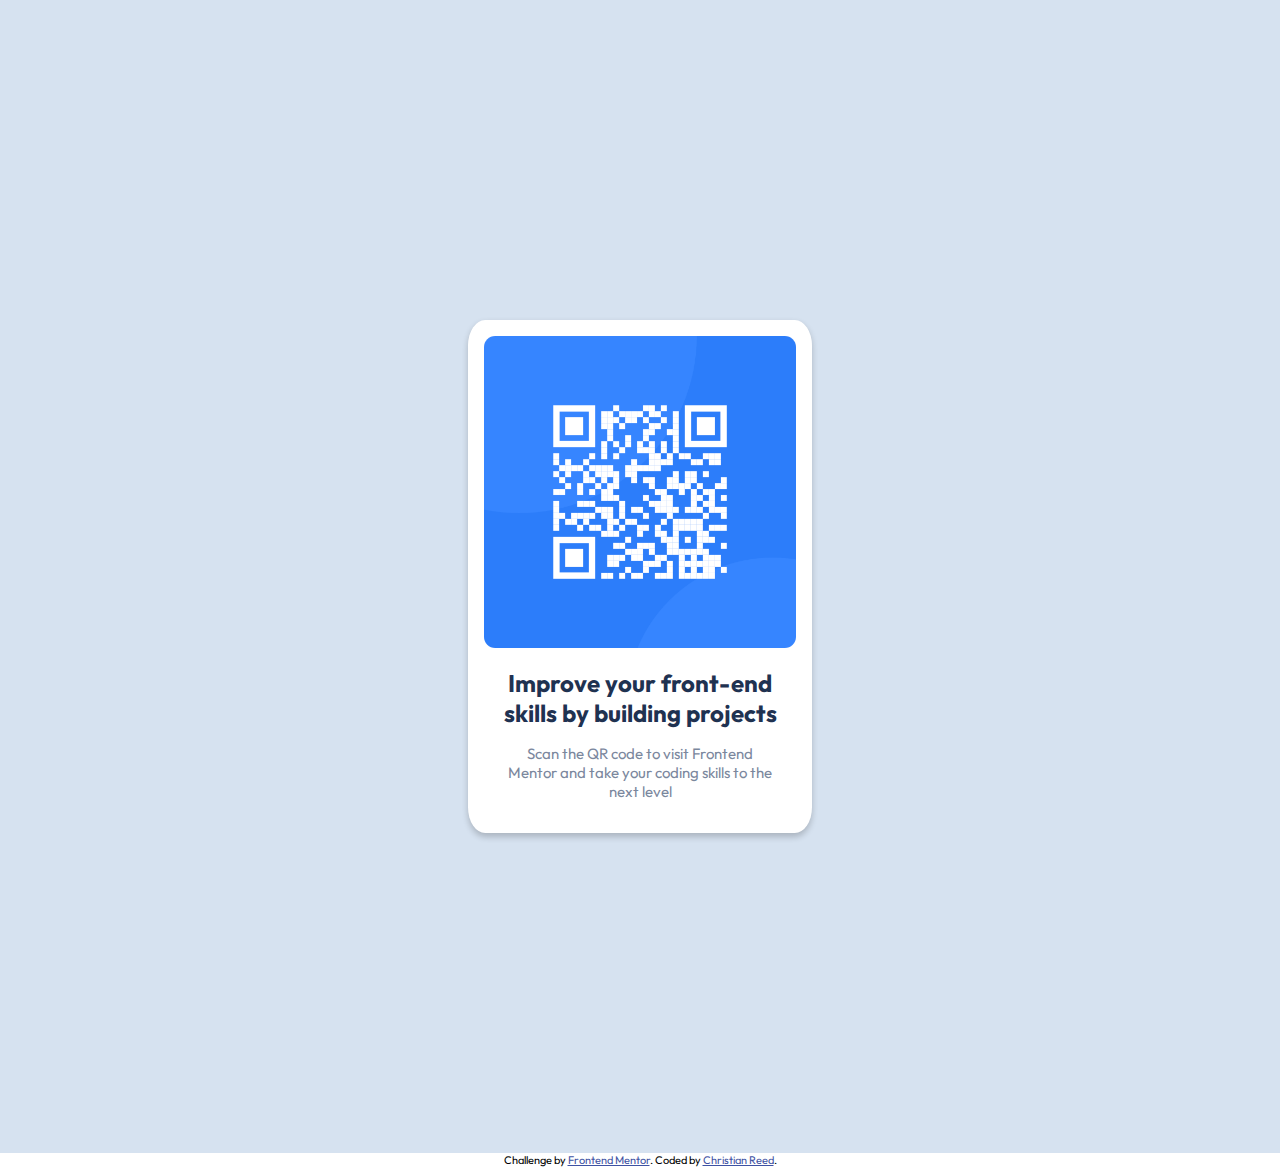
<file: index.html>
<!DOCTYPE html>
<html lang="en">
	<head>
		<meta charset="UTF-8">
		<meta name="viewport" content="width=device-width, initial-scale=1.0">
		<meta http-equiv="X-UA-Compatible" content="ie=edge">
		<title>Frontend Mentor | QR code component</title>
		<link rel="stylesheet" href="./qr-code-component-main/styles.css">
		<link rel="icon" type="image/png" sizes="32x32" href="./images/favicon-32x32.png">
		<link rel="preconnect" href="https://fonts.googleapis.com">
		<link rel="preconnect" href="https://fonts.gstatic.com" crossorigin>
		<link href="https://fonts.googleapis.com/css2?family=Outfit:wght@100..900&display=swap" rel="stylesheet">
	</head>
	<body>
	<div class="container">
		<div class="card">
			<img src="./qr-code-component-main/images/image-qr-code.png" alt="qr-code">
			<div class="card-txt">
			<h1 id="card-title">Improve your front-end skills by building projects</h1>
			<p id="card-text">Scan the QR code to visit Frontend Mentor and take your coding skills to the next level</p>
			</div>
		</div>
	</div>
	<div class="attribution">
		Challenge by <a href="https://www.frontendmentor.io?ref=challenge" target="_blank">Frontend Mentor</a>.
		Coded by <a href="#">Christian Reed</a>.
	</div>
	</body>
</html>
</file>
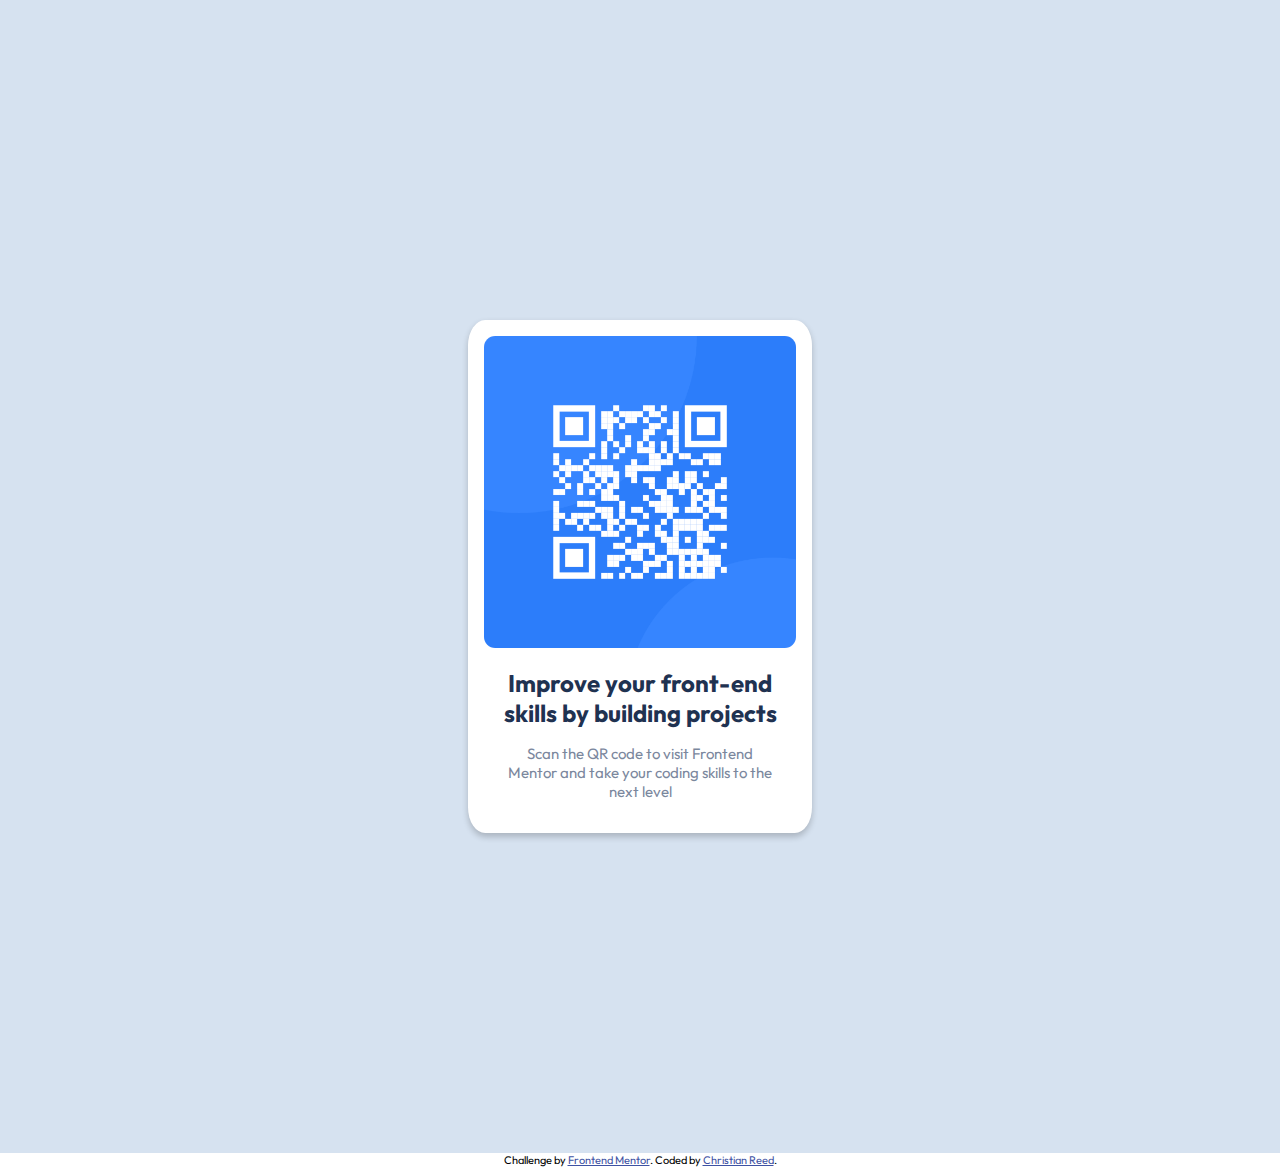
<file: qr-code-component-main/index.html>
<!DOCTYPE html>
<html lang="en">
	<head>
		<meta charset="UTF-8">
		<meta name="viewport" content="width=device-width, initial-scale=1.0">
		<meta http-equiv="X-UA-Compatible" content="ie=edge">
		<title>Frontend Mentor | QR code component</title>
		<link rel="stylesheet" href="./styles.css">
		<link rel="icon" type="image/png" sizes="32x32" href="./images/favicon-32x32.png">
		<link rel="preconnect" href="https://fonts.googleapis.com">
		<link rel="preconnect" href="https://fonts.gstatic.com" crossorigin>
		<link href="https://fonts.googleapis.com/css2?family=Outfit:wght@100..900&display=swap" rel="stylesheet">
	</head>
	<body>
	<div class="container">
		<div class="card">
			<img src="./images/image-qr-code.png" alt="qr-code">
			<div class="card-txt">
			<h1 id="card-title">Improve your front-end skills by building projects</h1>
			<p id="card-text">Scan the QR code to visit Frontend Mentor and take your coding skills to the next level</p>
			</div>
		</div>
	</div>
	<div class="attribution">
		Challenge by <a href="https://www.frontendmentor.io?ref=challenge" target="_blank">Frontend Mentor</a>.
		Coded by <a href="#">Christian Reed</a>.
	</div>
	</body>
</html>
</file>
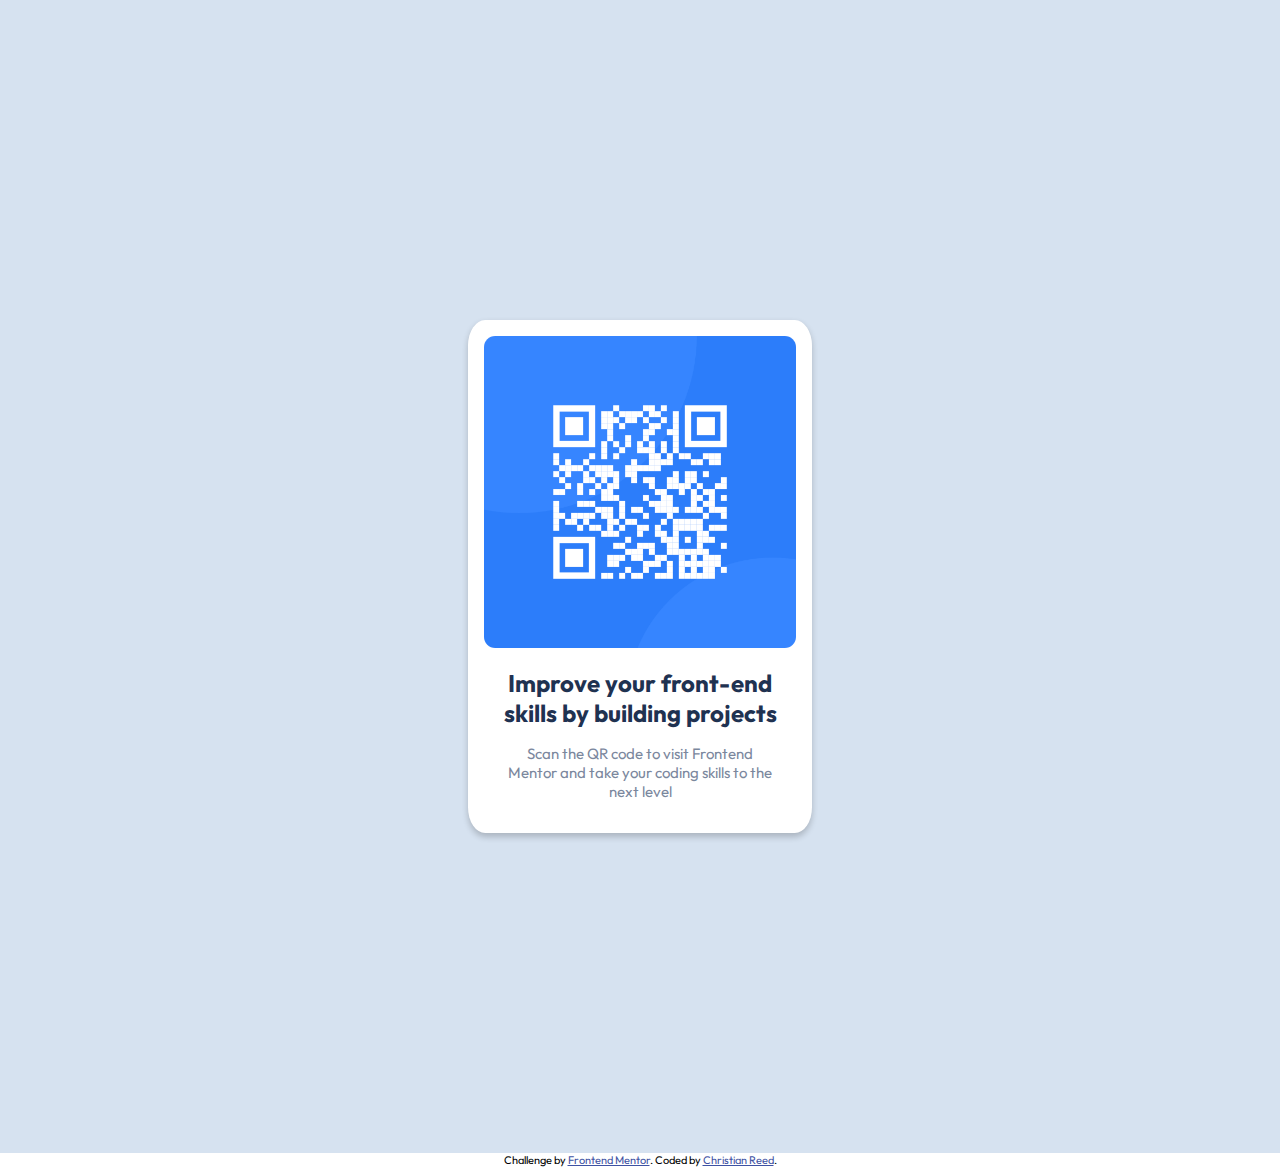
<file: qr-code-component-main/indexReal.html>
<!DOCTYPE html>
<html lang="en">
	<head>
		<meta charset="UTF-8">
		<meta name="viewport" content="width=device-width, initial-scale=1.0">
		<meta http-equiv="X-UA-Compatible" content="ie=edge">
		<title>Frontend Mentor | QR code component</title>
		<link rel="stylesheet" href="./styles.css">
		<link rel="icon" type="image/png" sizes="32x32" href="./images/favicon-32x32.png">
		<link rel="preconnect" href="https://fonts.googleapis.com">
		<link rel="preconnect" href="https://fonts.gstatic.com" crossorigin>
		<link href="https://fonts.googleapis.com/css2?family=Outfit:wght@100..900&display=swap" rel="stylesheet">
	</head>
	<body>
	<div class="container">
		<div class="card">
			<img src="./images/image-qr-code.png" alt="qr-code">
			<div class="card-txt">
			<h1 id="card-title">Improve your front-end skills by building projects</h1>
			<p id="card-text">Scan the QR code to visit Frontend Mentor and take your coding skills to the next level</p>
			</div>
		</div>
	</div>
	<div class="attribution">
		Challenge by <a href="https://www.frontendmentor.io?ref=challenge" target="_blank">Frontend Mentor</a>.
		Coded by <a href="#">Christian Reed</a>.
	</div>
	</body>
</html>
</file>
<file: qr-code-component-main/styles.css>
/*Base reset*/
*{
	margin: 0;
	padding: 0;
	box-sizing: border-box;
}

html {
	font-size: 62,5%;
}

body {
	font-family: 'Outfit', sans-serif;
}

body p {
	font-size: 15px;
}

/*Style for attribution from Frontend Mentor*/
.attribution {
	font-size: 11px;
	text-align: center;
}

.attribution a {
	color: hsl(228, 45%, 44%);
}
.container {
	background-color: hsl(212, 45%, 89%);
	display: flex;
	justify-content: center;
	align-items: center;
	
}

.card {
	background-color: hsl(0, 0%, 100%);
	padding: 1rem;
	margin: 20rem;
	/* border: solid red 1px; */
	border-radius: 5%;
	box-shadow: 0 0.2rem 0.4rem 0 rgba(0,0,0,0.2);
	transition: 0.3s;
	max-width: 21.5rem;
	min-width: 21.5rem;
	height: auto;
}


img {
	width: 100%;
	height: 21.4rem;
	object-fit: cover;
	border-radius: 0.7rem;
	
}
img {
	max-width: 100%;
	height: auto;
}

.card-txt {
	margin: 0.3rem;
	padding: 0.2rem 0.8rem;
	text-align: center;
	
	
}

#card-title {
	color: hsl(218, 44%, 22%);
	font-size: 1.5rem;
	font-weight: 700;
	margin: 0.5rem 0 0.5rem 0;
}

#card-text {
	color: hsl(220, 15%, 55%);
	font-weight: 400;
	margin: 1rem 0 0.5rem 0;
	
}

@media only screen and (max-width: 375px) {
	width: 100%;
}
</file>
